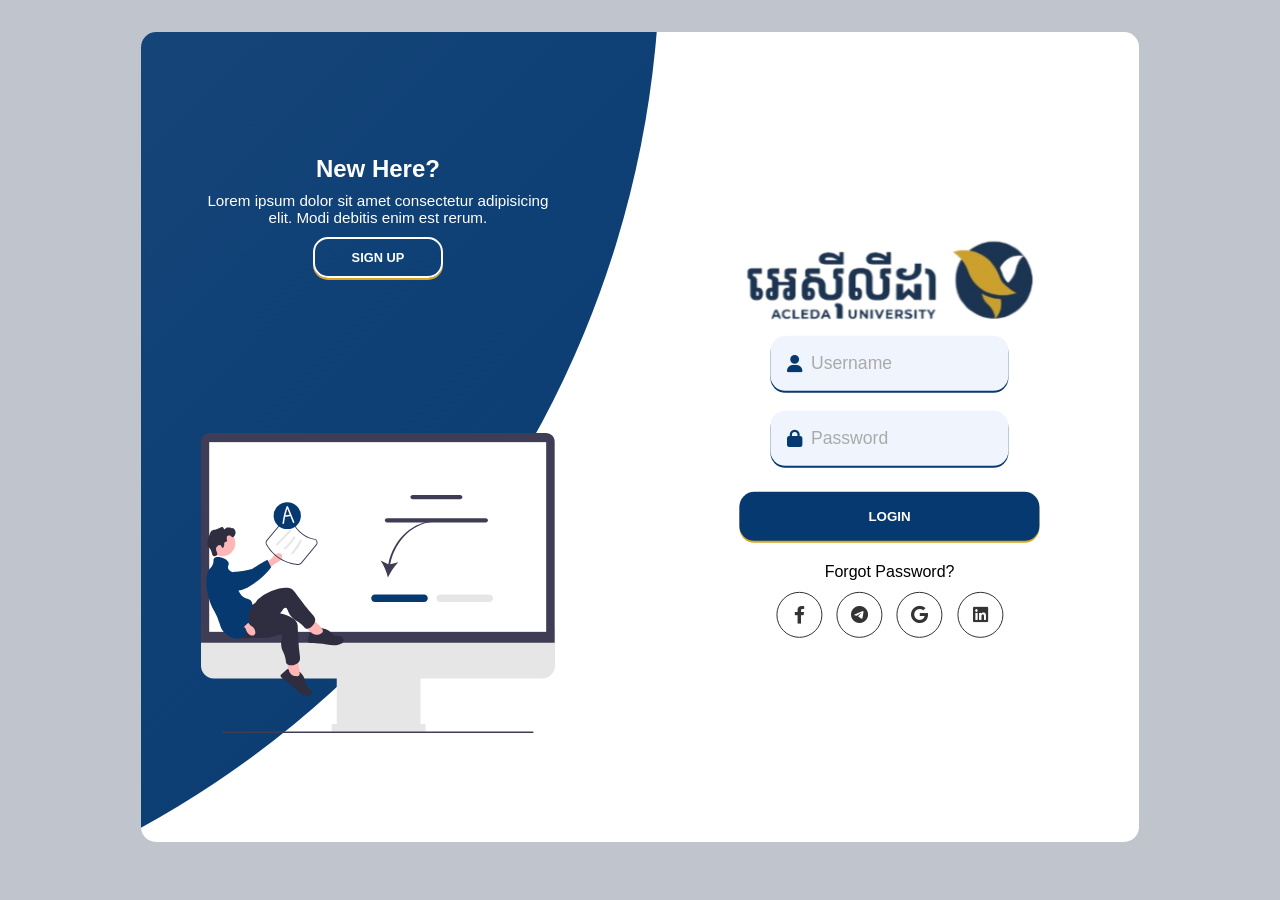
<file: Login.html>
<!DOCTYPE html>
<html lang="en">
<head>
    <meta charset="UTF-8">
    <meta name="viewport" content="width=device-width, initial-scale=1.0">
    <title>Log in</title>
    <script src="https://ajax.googleapis.com/ajax/libs/jquery/3.7.1/jquery.min.js"></script>
    <link rel="stylesheet" href="https://cdnjs.cloudflare.com/ajax/libs/font-awesome/6.0.0-beta3/css/all.min.css">
    <link rel="icon" href="img/Logo.png">
    <style>
        *{
            padding: 0;
            margin: 0;
            box-sizing: border-box;
        }
        body, input{
            font-family: 'Popins', sans-serif;
            background-color: #c0c4cc;
        }
        .container{
            position: relative;
            width: 78%;
            margin-top: 2.5%;
            margin-left: 11%;
            min-height: 90vh;
            background-color: #fff;
            overflow: hidden;
            border-radius: 15px;
        }
        .container:before{
            content: '';
            position: absolute;
            width: 2000px;
            height: 2000px;
            border-radius: 50%;
            background: linear-gradient(-45deg, #063970, #063970d5);
            top: -10%;
            right: 48%;
            transform: translateY(-50%);
            z-index: 6;
            transition: 1.8s ease-in-out;
        }
        .forms-container{
            position: absolute;
            width: 100%;
            height: 100%;
            top: 0;
            left: 0;
           
        }
        form{
            display: flex;
            align-items: center;
            justify-content: center;
            flex-direction: column;
            padding: 0 5rem;
            overflow: hidden;
            grid-column: 1 / 2;
            grid-row: 1 / 2;
            transition: 0.2s 0.7s ease-in-out;
        }
        form.sign-in-form{
            z-index: 2;
        }
        form.sign-up-form{
            z-index: 1;
            opacity: 0;
        }
        .title{
            font-size: 1.9rem;
            color: #063970;
            margin-bottom: 10px;
        }
        .input-field{
            max-width: 380px;
            width: 70%;
            height: 55px;
            background-color: #f0f4fc;
            margin: 10px 0;
            border-radius: 15px;
            display: grid;
            grid-template-columns: 15% 85%;
            padding: 0 .4rem;
            box-shadow: 0 2px #063970;
        }
        .input-field i{
            text-align: center;
            line-height: 55px;
            color: #063970;
            font-size: 1.1rem;
        }
        .input-field input{
            background: none;
            outline: none;
            border: none;
            line-height: 1;
            font-weight: 200;
            font-size: 1.1rem;
            color: #333;
            font-family: sans-serif;
        }
       
        .input-field input::placeholder{
            color: #aaa;
            font-weight: 500;
        }
        .input-field input::placeholder:active{
           box-shadow: 0 20px #333;
        }
        .btn{
            width: 300px;
            height: 49px;
            border: none;
            outline: none;
            border-radius: 15px;
            cursor: pointer;
            background-color: #063970;
            color: #fff;
            text-transform: uppercase;
            font-weight: 600;
            margin: 10px 0;
            transition: .5s;
            margin-top: 5%; 
            box-shadow: 0 2px goldenrod;
        }
        .btn:hover{
            box-shadow: 0 15px 20px #333;
        }
        .social-text{
            padding:  .7rem 0;
            font-size: 1rem;
        }
        .social-media{
            display: flex;
            justify-content: center;
        }
        .social-icon{
            height: 46px;
            width: 46px;
            border: 1px solid #333;
            margin: 0 0.45rem;
            display: flex;
            justify-content: center;
            align-items: center;
            text-decoration: none;
            color: #333;
            font-size: 1.1rem;
            border-radius: 50%;
            transition: 0.3s;
        }
        .social-icon:hover{
            background-color: #063970;
            color: #fff;
        }
        .signin-signup{
            position: absolute;
            top: 50%;
            left: 75%;
            transform: translate(-50%, -50%);
            width: 50%;
            display: grid;
            grid-template-columns: 1fr;
            z-index: 5;
            transition: 1s 0.7s ease-in-out;

        }
        .panel-container{
            position: absolute;
            width: 100%;
            height: 100%;
            top: 0;
            left: 0;
          
            display: grid;
            grid-template-columns: repeat(2, 1fr);
        }
        .panel{
            display: flex;
            flex-direction: column;
            align-items: flex-end;
            justify-content: space-around;
            text-align: center;
            z-index: 7;
        }
        .panel .content{
            color: #fff;
            transition: .9s .6s ease-in-out;
        }
        .panel h3{
            font-weight: 600;
            line-height: 1;
            font-size: 1.5rem;
        }
        .panel p{
            font-size: 0.95rem;
            padding: 0.7rem 0;
        }
        .btn.transparent{
            margin: 0;
            background: none;
            border: 2px solid #fff;
            width: 130px;
            height: 41px;
            font-weight: 600;
            font-size: 0.8rem;
        }
        .left-panel{
            pointer-events: all;
            padding: 3rem 17% 2rem 12%;
        }
        .right-panel{
            pointer-events: none;
            padding: 3rem 12% 2rem 17%;
        }
        .image{
            width: 100%;
            transition: 1.1s .4s ease-in-out;
        }
        .right-panel .content, .right-panel .image{
            transform: translateX(800px);
        }
        .container.sign-up-mode:before{
            transform: translate(100%, -50%);
            right: 52%;
        }
        .container.sign-up-mode .left-panel .image,
        .container.sign-up-mode .left-panel .content{
            transform: translateX(-800px);
        }
        .container.sign-up-mode .right-panel .content,
        .container.sign-up-mode .right-panel .image{
            transform: translateX(0px);
        }
        .container.sign-up-mode .left-panel{
            pointer-events: none;
        }
        .container.sign-up-mode .right-panel{
            pointer-events: all;
        }
        .container.sign-up-mode .signin-signup{
            left: 25%;
        }
        .container.sign-up-mode form.sign-in-form{
            z-index: 1;
            opacity: 0;
        }
        .container.sign-up-mode form.sign-up-form{
            z-index: 2;
            opacity: 1;
        }
        .showError{
            color: red;
            font-weight: 600;
            margin-top: 5px;
        }
        @media (max-width: 870px){
            .container{
                min-height: 800px;
                height: 100vh;
            }
            .btn {
                width: 250px;
                height: 45px;
                font-size: 0.9rem;
            }
            .container:before{
                width: 1500px;
                height: 1500px;
                left: 30%;
                bottom: 68%;
                transform: translateX(-50%);
                right: initial;
                top: initial;
                transition: 2s ease-in-out;
            }
            .signin-signup{
                width: 100%;
                left: 50%;
                top: 95%;
                transform: translate(-50%, -100%);
                transition: 1s 0.8s ease-in-out;
            }
            .panel-container{
                grid-template-columns: 1fr;
                grid-template-rows: 1fr 2fr 1fr;
            }
            .panel .content{
                padding-right: 15%;
                transition: 0.9s 0.8s ease-in-out;

            }
            .panel h3{
                font-size: 1.2rem;
            }
            .panel p{
                font-size: 0.7rem;
                padding: 0.5rem 0;
            }
            .btn.transparent{
                width: 110px;
                height: 35px;
                font-size: 0.7rem;
            }
            .left-panel{
                grid-row: 1/2;
            }
            .right-panel{
                grid-row: 3/4;
            }
            .panel{
                flex-direction: row;
                justify-content: space-around;
                align-items: center;
                padding: 2.5rem 8%;
            }
            .image{
                width: 200px;
                transition: 0.9s 0.6s ease-in-out;
            }
            .right-panel .content, .right-panel .image{
                transform: translateY(300px);
            }
            .container.sign-up-mode:before{
                transform: translate(-50%,100%);
                bottom: 32%;
                right: initial;
            }
            .container.sign-up-mode .left-panel .image,
            .container.sign-up-mode .left-panel .content{
                transform: translateY(-300px);
            }
            .container.sign-up-mode .signin-signup{
                top: 5%;
                transform: translate(-50%, 0);
                left: 50%;
            }

        }
        @media (max-width: 870px) and (min-width: 570px) {
            .btn {
                width: 250px;
                height: 45px;
            }
        }

        @media (max-width: 570px){
            form{
                padding: 0 1.5rem;
            }
            .btn {
                width: 200px;
                height: 40px;
                font-size: 0.8rem;
            }
            .image{
                display: none;
            }
            .panel .content{
                padding: 0.5rem 1rem;
            }
            .container:before{
                bottom: 72%;
                left: 50%;
            }
            .logo{
                width: 50%;
                height: 50%;
            }
            .container.sign-up-mode:before{
                bottom: 28%;
                left: 50%;
            }
        }
    </style>
</head>
<body>
    <div class="container">
        <div class="forms-container">
            <div class="signin-signup">
                <form action="" class="sign-in-form">
                    <img src="img/LogoAc.png" alt="">
                    <div class="input-field">
                        <i class="fas fa-user"></i>
                        <input type="text" id="username" placeholder="Username">
                    </div>
                    <div class="input-field">
                        <i class="fas fa-lock"></i>
                        <input type="password" id="password" placeholder="Password"> 
                    </div>
                    <p class="showError" hidden>Invalid Username Or Password</p>
                    <input type="submit" value="Login" id="login" class="btn solid">

                    <p class="social-text">Forgot Password?</p>
                    <div class="social-media">
                        <a href="#" class="social-icon">
                            <i class="fab fa-facebook-f"></i>
                        </a>
                        <a href="#" class="social-icon">
                            <i class="fab fa-telegram"></i>
                        </a>
                        <a href="#" class="social-icon">
                            <i class="fab fa-google"></i>
                        </a>
                        <a href="#" class="social-icon">
                            <i class="fab fa-linkedin"></i>
                        </a>
                    </div>
                </form>
                <form action="" class="sign-up-form">
                    <img src="img/LogoAc.png" alt="" class="logo">
                    <div class="input-field">
                      <i class="fas fa-user"></i>
                      <input type="text" placeholder="Username">
                  </div>
                    <div class="input-field">
                        <i class="fas fa-lock"></i>
                        <input type="password" placeholder="Password">
                    </div>
                    <div class="input-field">
                      <i class="fas fa-envelope"></i>
                      <input type="email" placeholder="Email">
                  </div>
                    <input type="submit" value="Sign Up" class="btn solid">

                    <p class="social-text">Or Sign up with social platforms</p>
                    <div class="social-media">
                        <a href="#" class="social-icon">
                            <i class="fab fa-facebook-f"></i>
                        </a>
                        <a href="#" class="social-icon">
                            <i class="fab fa-twitter"></i>
                        </a>
                        <a href="#" class="social-icon">
                            <i class="fab fa-google"></i>
                        </a>
                        <a href="#" class="social-icon">
                            <i class="fab fa-linkedin"></i>
                        </a>
                    </div>
                </form>
            </div>
        </div>
        <div class="panel-container">
            <div class="panel left-panel">
                <div class="content">
                    <h3>New Here?</h3>
                    <p>Lorem ipsum dolor sit amet consectetur adipisicing elit. Modi debitis enim est rerum.</p>
                    <button class="btn transparent" id="sign-up-btn">Sign up</button>
                </div>
                <img src="img/image2.svg" class="image" alt="">
            </div>
            <div class="panel right-panel">
                <div class="content">
                    <h3>One of us?</h3>
                    <p>Lorem ipsum dolor sit amet consectetur adipisicing elit. Modi debitis enim est rerum?</p>
                    <button class="btn transparent" id="sign-in-btn">Login</button>
                </div>
                <img src="img/image1.svg" class="image" alt="">
            </div>
        </div>
    </div>
    <script>
        const sign_in_btn = document.querySelector("#sign-in-btn");
        const sign_up_btn = document.querySelector("#sign-up-btn");
        const container = document.querySelector(".container");
        const ckUsername = document.getElementById("#username");
        const ckPassword = document.getElementById("#password");

        sign_up_btn.addEventListener('click', () => {
            container.classList.add("sign-up-mode");
        });

        sign_in_btn.addEventListener('click', () => {
            container.classList.remove("sign-up-mode");
        });

        $(document).ready(function(){
            $('#login').click(function(){
                var ckUsername = $('#username').text();
                var ckPassword = $('#password').val();
                var error = $('.showError');
                if(ckUsername == '0005422' && ckPassword === 'Tengchantola123'){
                    window.location.href = "index.html";
                } else {
                    error.removeAttr('hidden');
                }
            });
        });

    </script>
</body>
</html>
</file>
